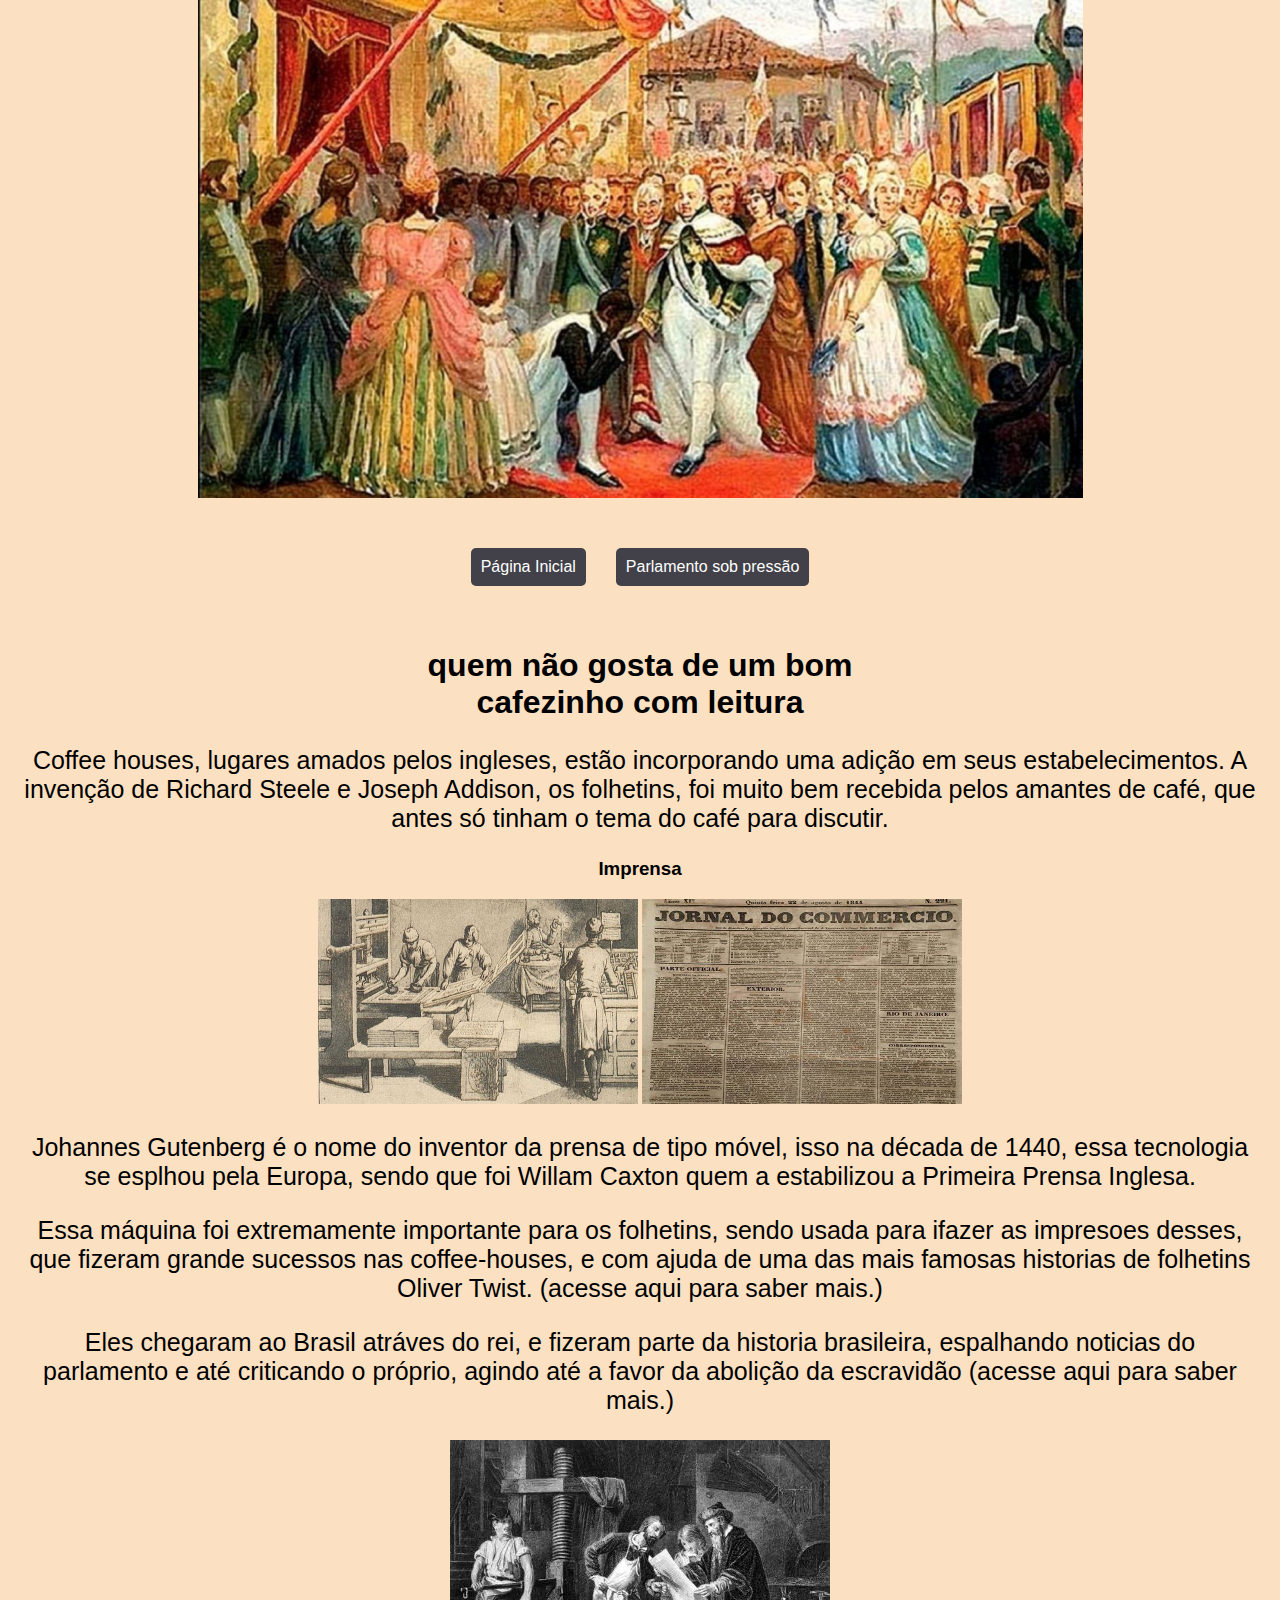
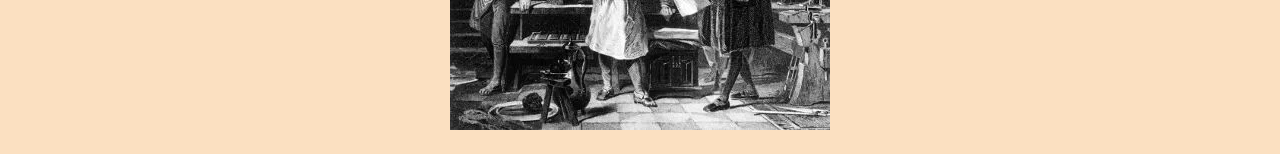
<file: index.html>
<!DOCTYPE html>

<html lang="PT-BR">

<head>

    <meta charset="UTF-8">

    <meta name="viewport" content="width=device-width, initial-scale=1.0">

    <link rel="stylesheet" href="css/pagina1.css">
    <title>quem não gosta de um bom cafezinho com leitura </title>

</head>

<body>

    <section class="imgs">
        <img src="imagem/_familia_real_no_brasil_capa 1e.png">
    </section>
    
    <div id="cabecario">
        

            <a href="index.html">Página Inicial</a>
            <a href="pressao.html">Parlamento sob pressão</a>

        </div>



    <div id="main-content">

        <div class="section">

            <h1>quem não gosta de um bom <br> cafezinho com leitura </h1>

            <div id="Imprensa">

                <p>Coffee houses, lugares amados pelos ingleses, estão incorporando uma adição em seus estabelecimentos.
                    A invenção de Richard Steele e Joseph Addison, os folhetins, foi muito bem recebida pelos amantes de
                    café, que antes só tinham o tema do café para discutir.</p>

                <h3>Imprensa</h3>


                <img src="./imagem/Prensa.jpg" alt="Homens usando uma prensa" width="320" height="205">
                <img src="./imagem/jornal.jpeg" alt="Jornal antigo" width="320" height="205">

            </div>

        </div>



        <div class="sectionp">

            <p>Johannes Gutenberg é o nome do inventor da prensa de tipo móvel, isso na década de 1440, essa tecnologia
                se esplhou pela
                Europa, sendo que foi Willam Caxton quem a estabilizou a Primeira Prensa Inglesa.</p>

            <p>Essa máquina foi extremamente importante para os folhetins, sendo usada para ifazer as impresoes desses,
                que fizeram
                grande sucessos nas coffee-houses, e com ajuda de uma das mais famosas historias de folhetins Oliver
                Twist. (acesse aqui
                para saber mais.)</p>


            <p>Eles chegaram ao Brasil atráves do rei, e fizeram parte da historia brasileira, espalhando noticias do
                parlamento e até
                criticando o próprio, agindo até a favor da abolição da escravidão (acesse aqui para saber mais.)</p>

            <img src="./imagem/sim.webp" alt="">

        </div>

    </div>





</body>

</html>
</file>
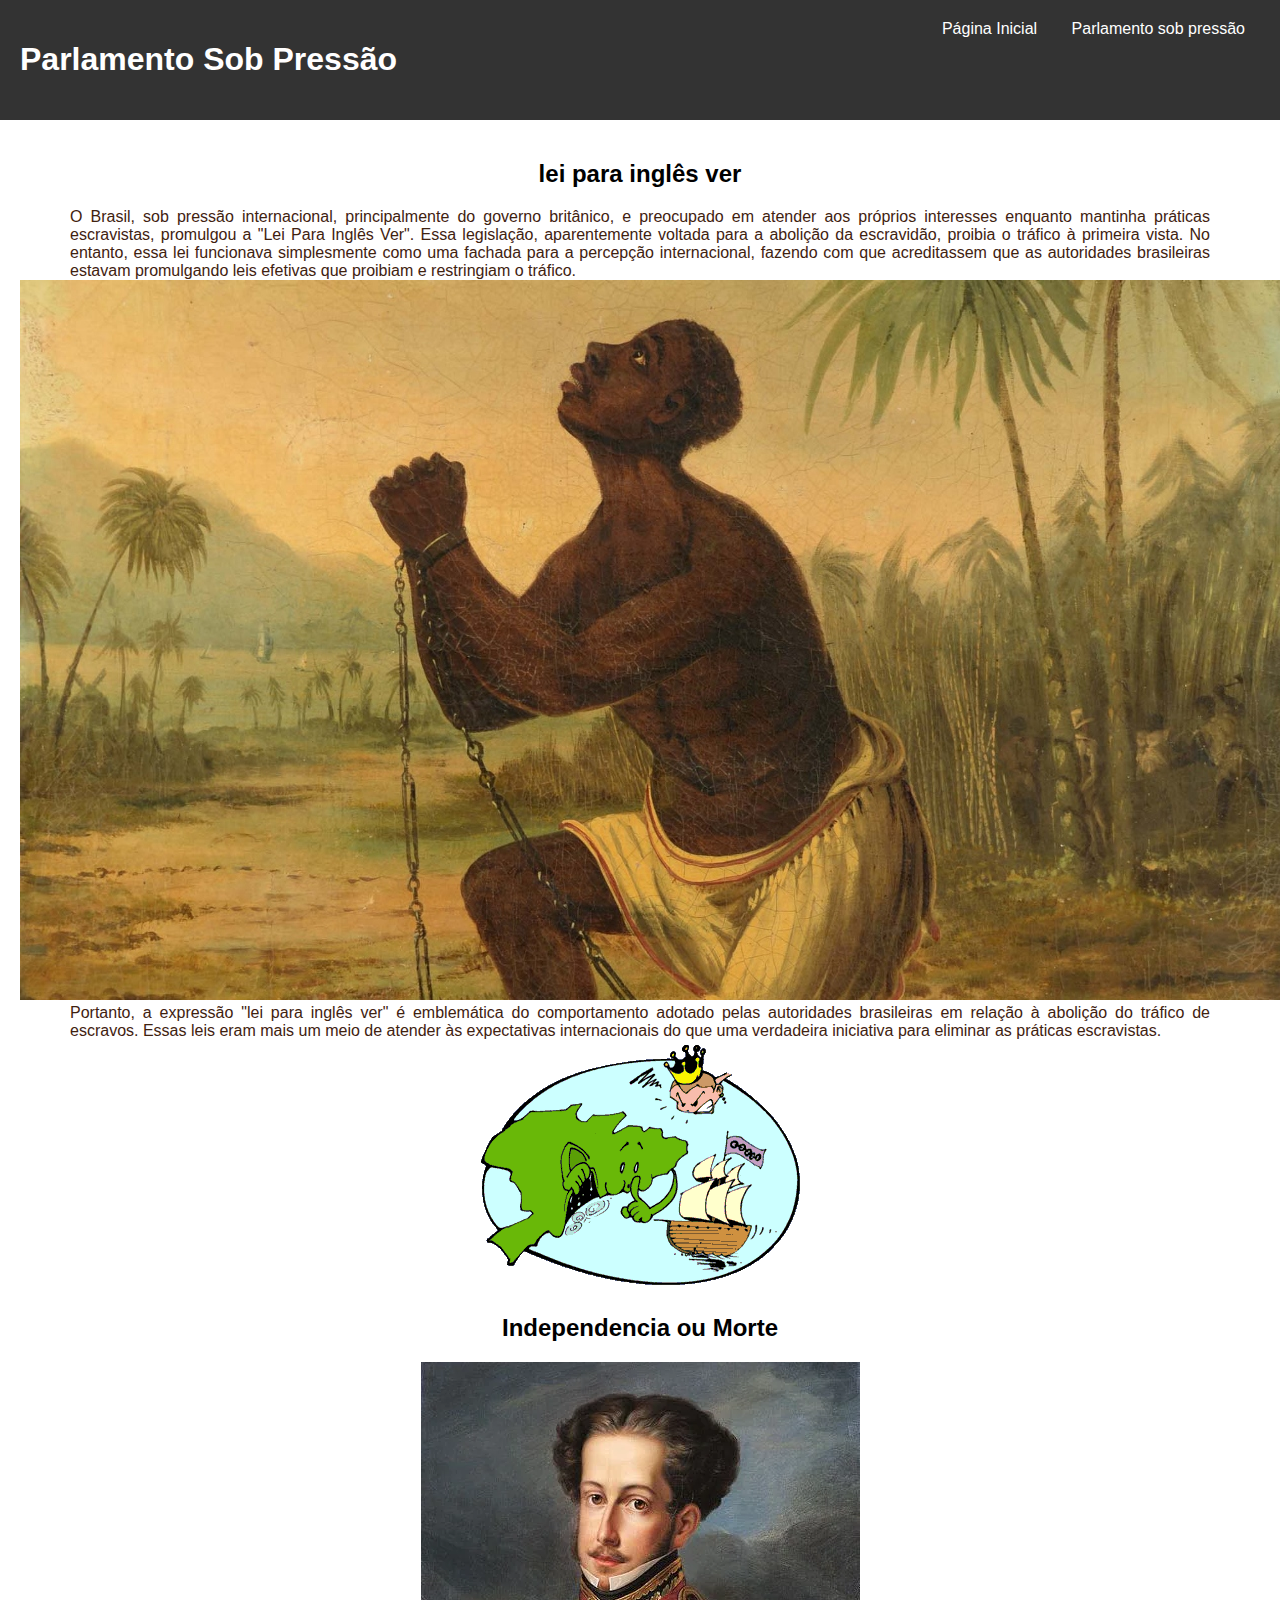
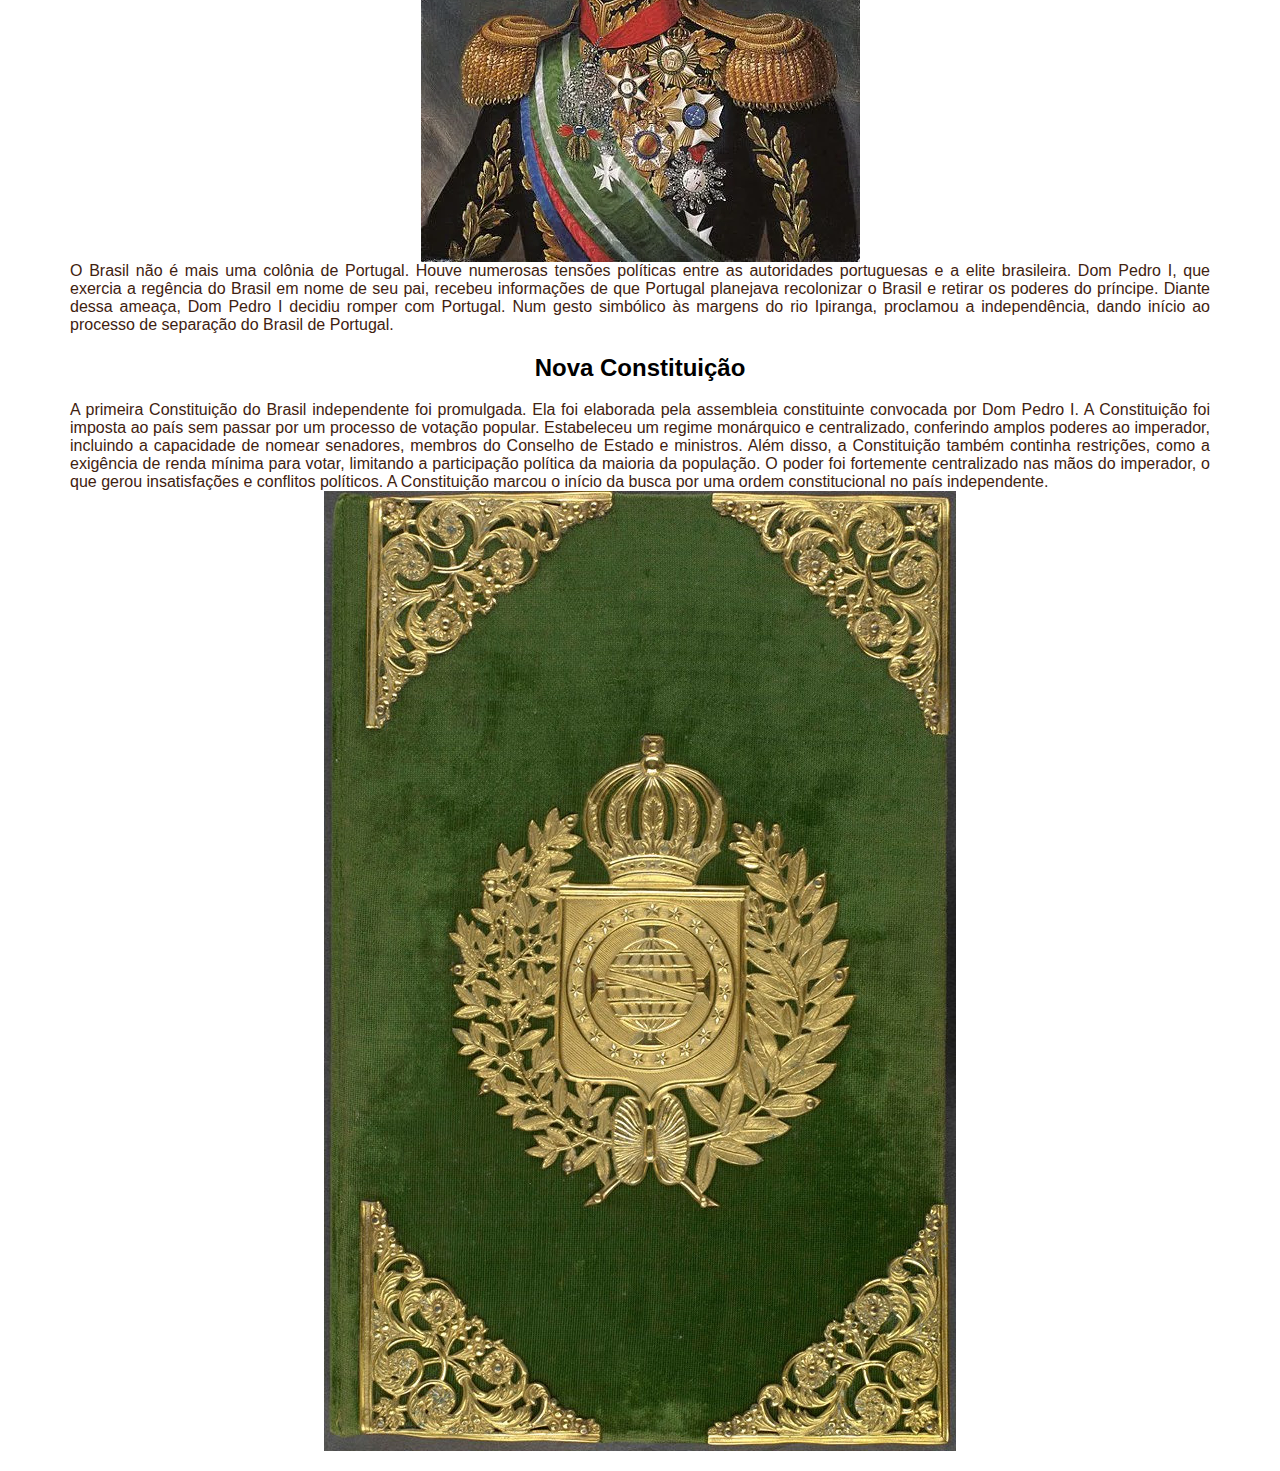
<file: pressao.html>
<!DOCTYPE html>

<html lang="pt-br">

<head>

    <meta charset="UTF-8">

    <meta name="viewport" content="width=device-width, initial-scale=1.0">

    <link rel="stylesheet" href="css/pagina2.css">

    <title> Parlamento Sob Pressão </title>

</head>

<body>

    <div id="cabecario">

        <div>

            <h1>Parlamento Sob Pressão </h1>

        </div>

        <div>

            <a href="index.html">Página Inicial</a>

            <a href="pressao.html">Parlamento sob pressão</a>

        </div>

    </div>



    <div id="main-content">

        <div class="section">

            <h2>lei para inglês ver</h2>

            <div class="img">

                <p>O Brasil, sob pressão internacional, principalmente do governo britânico, e preocupado em atender aos
                    próprios interesses enquanto mantinha práticas escravistas, promulgou a "Lei Para Inglês Ver". Essa
                    legislação, aparentemente voltada para a abolição da escravidão, proibia o tráfico à primeira vista.
                    No entanto, essa lei funcionava simplesmente como uma fachada para a percepção internacional,
                    fazendo com que acreditassem que as autoridades brasileiras estavam promulgando leis efetivas que
                    proibiam e restringiam o tráfico.</p>

                <img src="./imagem/escravo.png" alt="escravo">

                <p>Portanto, a expressão "lei para inglês ver" é emblemática do comportamento adotado pelas autoridades
                    brasileiras em relação à abolição do tráfico de escravos. Essas leis eram mais um meio de atender às
                    expectativas internacionais do que uma verdadeira iniciativa para eliminar as práticas escravistas.
                </p>

                <img src="./imagem/lei.png" alt="">

            </div>

        </div>



        <div class="img">

            <h2>Independencia ou Morte</h2>

            <div class="sob-coluna">

                <img src="./imagem/dompedro.png" alt="Dom Pedro I" class="img">

                <p>O Brasil não é mais uma colônia de Portugal. Houve numerosas tensões políticas entre as autoridades
                    portuguesas e a
                    elite brasileira. Dom Pedro I, que exercia a regência do Brasil em nome de seu pai, recebeu
                    informações de que Portugal
                    planejava recolonizar o Brasil e retirar os poderes do príncipe. Diante dessa ameaça, Dom Pedro I
                    decidiu romper com
                    Portugal. Num gesto simbólico às margens do rio Ipiranga, proclamou a independência, dando início ao
                    processo de
                    separação do Brasil de Portugal.</p>

            </div>

        </div>



        <div class="img">

            <h2>Nova Constituição</h2>

            <div class="sob-texts">

                <p>A primeira Constituição do Brasil independente foi promulgada. Ela foi elaborada pela assembleia
                    constituinte convocada
                    por Dom Pedro I. A Constituição foi imposta ao país sem passar por um processo de votação popular.
                    Estabeleceu um regime
                    monárquico e centralizado, conferindo amplos poderes ao imperador, incluindo a capacidade de nomear
                    senadores, membros
                    do Conselho de Estado e ministros. Além disso, a Constituição também continha restrições, como a
                    exigência de renda
                    mínima para votar, limitando a participação política da maioria da população. O poder foi fortemente
                    centralizado nas
                    mãos do imperador, o que gerou insatisfações e conflitos políticos. A Constituição marcou o início
                    da busca por uma
                    ordem constitucional no país independente.</p>

                <img src="./imagem/constituiçao.png" alt="Constituição brasileira de 1824" class="img">

            </div>

        </div>




    </div>


</body>

</html>
</file>
<file: css/pagina1.css>
#cabecario {
    background-color: rgba(251, 224, 193, 1);
    color: white;
    text-align: center;
    padding: 20px;
    display: flex;
    justify-content: center;
    position: relative;
    z-index: 1;
}
a {
    padding: 10px;
    background-color: rgba(66, 65, 73, 1);
    color: #fff;
    border-radius: 5px;  
   align-items: center;  
}

#cabecario a {
    color: white;;
    text-decoration: none;
    margin: 0 15px;
}

body {
    margin: 0;
    padding: 0;
    font-family: Arial, sans-serif;
    background-color: rgba(251, 224, 193, 1);
}

#header {
    background-color: #333;
    color: white;
    text-align: center;
    padding: 20px;
    display: flex;
    justify-content: space-between;
    position: relative;
    z-index: 1;
}

#header a {
    color: white;
    text-decoration: none;
    margin: 0 15px;
}

#main-content {
    padding: 20px;
    text-align: center;
}

.section {
    margin-bottom: 20px;
}

.two-column {
    display: flex;
    justify-content: space-between;
    align-items: center;

}

.two-column img {
    max-width: 45%;
}

.three-column {
    display: flex;
    justify-content: space-between;
}

.imgs   {
    display: flex;
    width: 100%;
    height: auto;
   justify-content: center;
   align-items: center;
   margin-bottom: 30px;
}

p {
    font-size: 25px;
}
</file>
<file: css/pagina2.css>
body {

    margin: 0;

    padding: 0;

    font-family: Arial, sans-serif;

}



#cabecario {
    background-color: #333;
    color: white;
    text-align: center;
    padding: 20px;
    display: flex;
    justify-content: space-between;
    position: relative;
    z-index: 1;
}



#cabecario a {

    color: white;

    text-decoration: none;

    margin: 0 15px;

}

p{
    text-align: justify;
    margin: 0 50px;
    color: #3F2210;
    font-size: 1.25vw;
}
.container-texto-imagem img{
    width: 25vw;
    height: auto;
}
.container-texto-imagem{
    display: flex;
    align-items: center;
    margin: 50px;
}

#main-content {

    padding: 20px;

    text-align: center;

}



.section {

    margin-bottom: 20px;

}



.sob-coluna {

    display: flex;

    justify-content: space-between;

    align-items: center;

    flex-wrap: wrap;

}







.sob-texts {

    display: flex;

    justify-content: space-between;

    flex-wrap: wrap;

}
.img {
    justify-content: center;
    display: block;
    margin: 0 auto;
    max-width: 7
}
</file>
